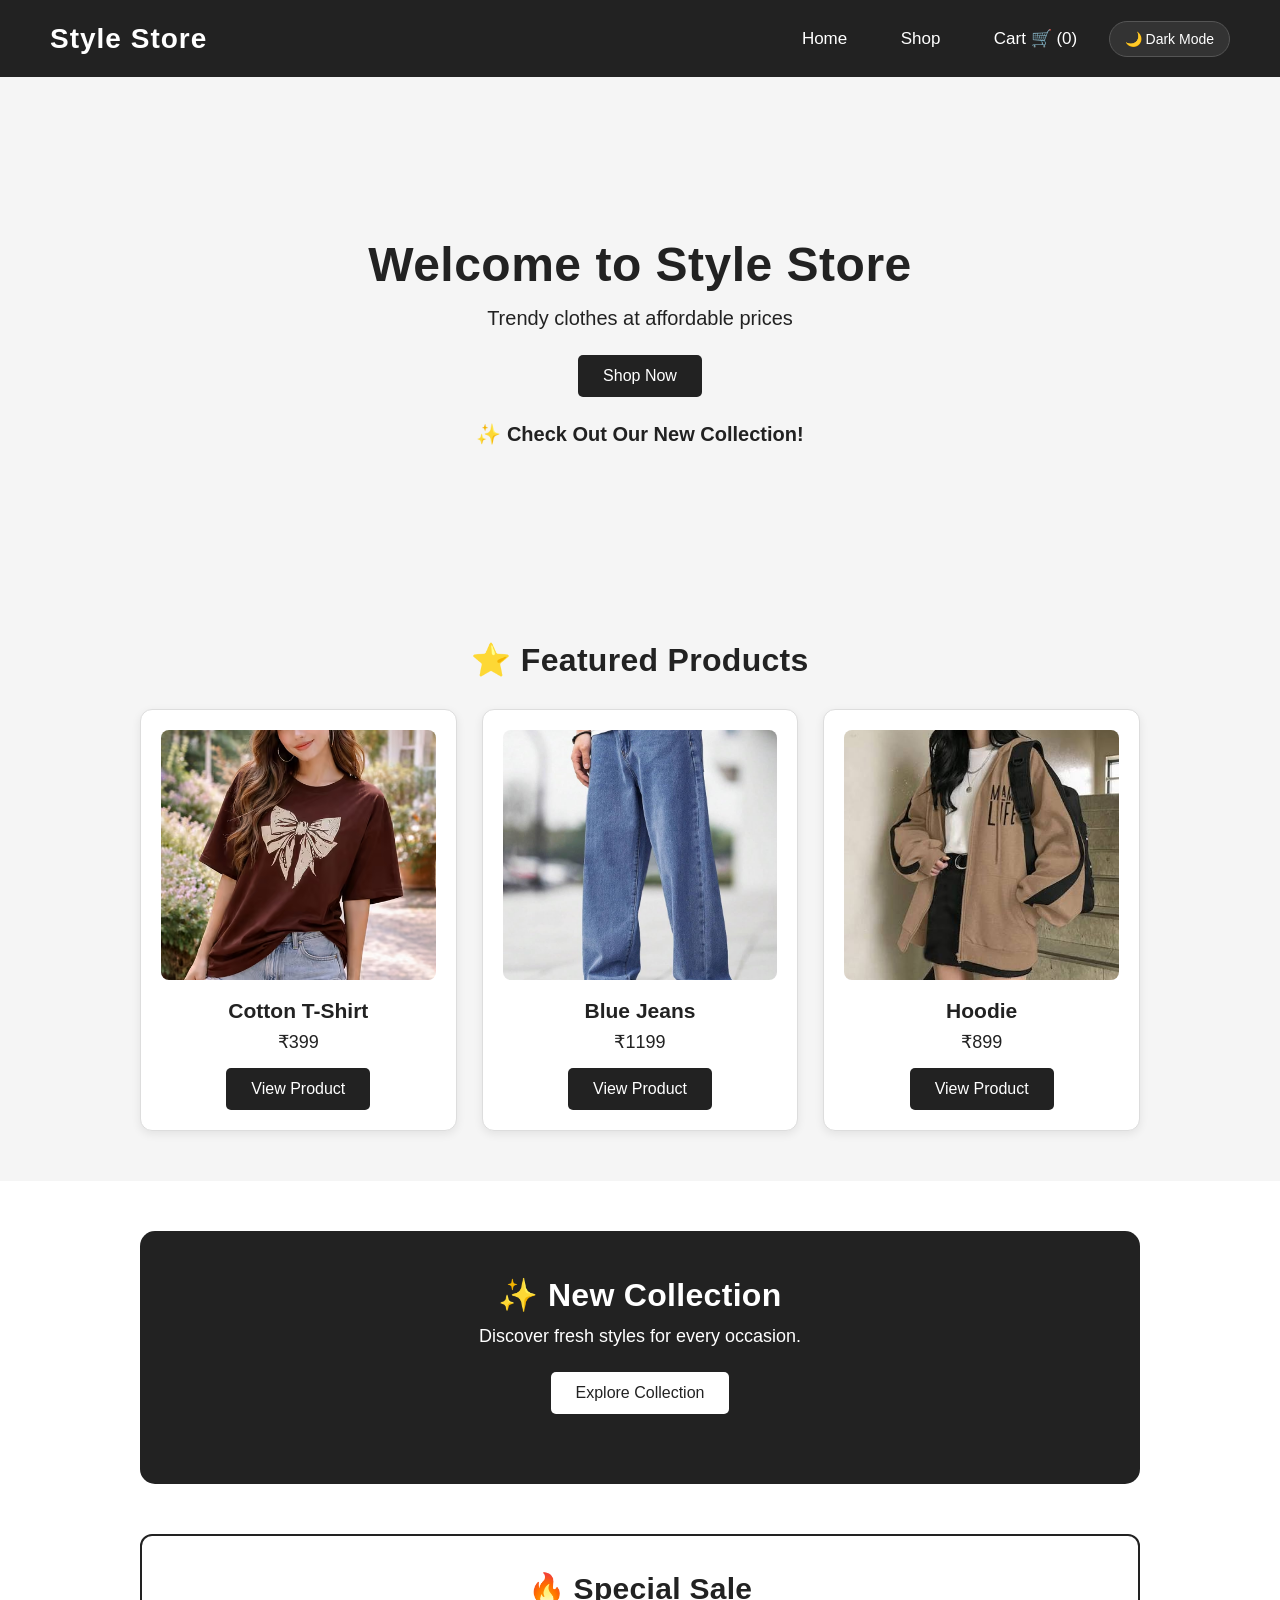
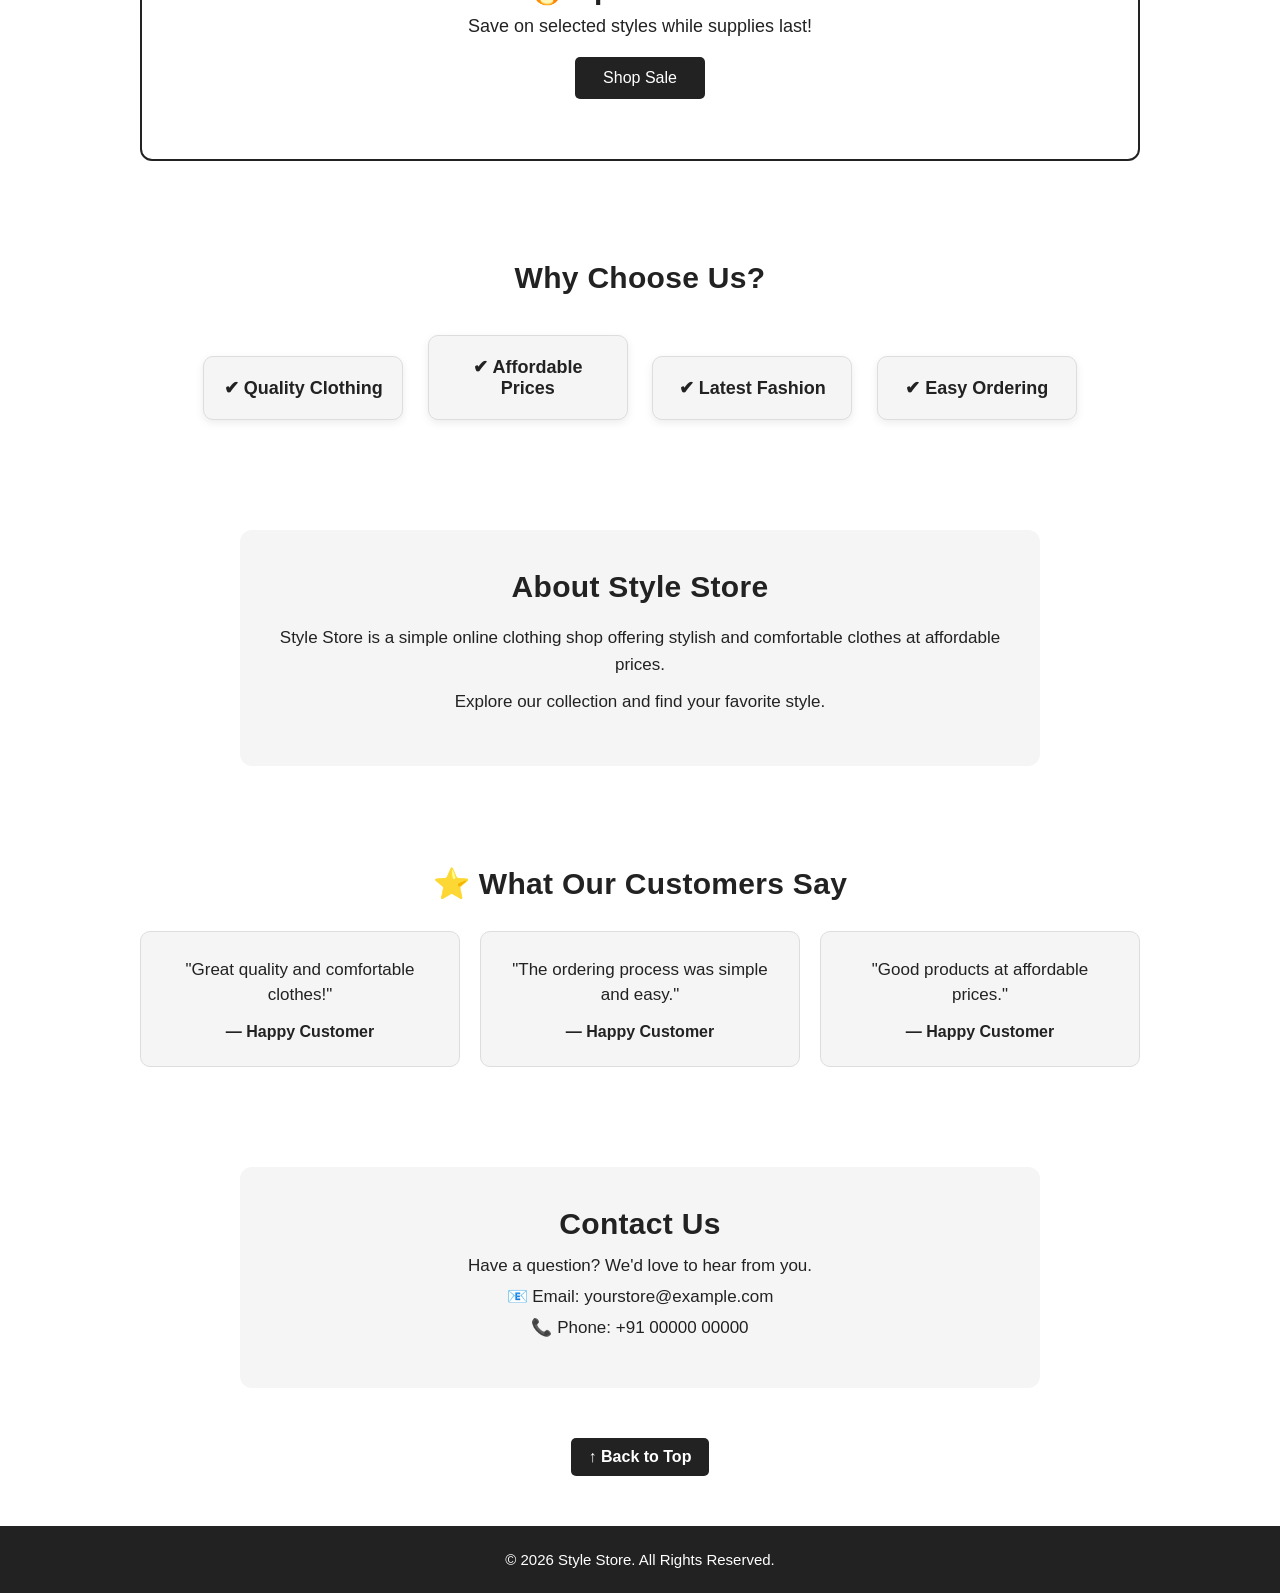
<file: index.html>
<!DOCTYPE html>

<html>

<head>

    <title>Style Store</title>

    <link rel="stylesheet" href="style.css">

</head>

<body>

    <!-- Header -->

    <header>

        <h2>Style Store</h2>

        <nav>

            <a href="index.html">
                Home
            </a>

            <a href="products.html">
                Shop
            </a>

            <a href="cart.html">
                Cart 🛒
                <span id="cartCount">0</span>
            </a>

            <button
                id="themeToggle"
                onclick="toggleTheme()"
            >
                🌙 Dark Mode
            </button>

        </nav>

    </header>


    <!-- Hero Section -->

    <section class="hero">

        <h1>
            Welcome to Style Store
        </h1>

        <p>
            Trendy clothes at affordable prices
        </p>

        <a href="products.html">

            <button>
                Shop Now
            </button>

        </a>

        <p class="offer">
            ✨ Check Out Our New Collection!
        </p>

    </section>


    <!-- Featured Products -->

    <section class="featured">

        <h2>
            ⭐ Featured Products
        </h2>


        <div class="featured-products">


            <!-- T-Shirt -->

            <div class="featured-product">

                <img
                    src="images/tshirt.jpg"
                    alt="Cotton T-Shirt"
                >

                <h3>
                    Cotton T-Shirt
                </h3>

                <p>
                    ₹399
                </p>

                <a href="product-details.html?product=tshirt">

                    <button>
                        View Product
                    </button>

                </a>

            </div>


            <!-- Jeans -->

            <div class="featured-product">

                <img
                    src="images/jeans.jpg"
                    alt="Blue Jeans"
                >

                <h3>
                    Blue Jeans
                </h3>

                <p>
                    ₹1199
                </p>

                <a href="product-details.html?product=jeans">

                    <button>
                        View Product
                    </button>

                </a>

            </div>


            <!-- Hoodie -->

            <div class="featured-product">

                <img
                    src="images/hoodie.jpg"
                    alt="Hoodie"
                >

                <h3>
                    Hoodie
                </h3>

                <p>
                    ₹899
                </p>

                <a href="product-details.html?product=hoodie">

                    <button>
                        View Product
                    </button>

                </a>

            </div>


        </div>

    </section>


    <!-- New Collection Banner -->

    <section class="collection-banner">

        <h2>
            ✨ New Collection
        </h2>

        <p>
            Discover fresh styles for every occasion.
        </p>

        <a href="products.html">

            <button>
                Explore Collection
            </button>

        </a>

    </section>


    <!-- Special Sale Banner -->

    <section class="sale-banner">

        <h2>
            🔥 Special Sale
        </h2>

        <p>
            Save on selected styles while supplies last!
        </p>

        <a href="products.html">

            <button>
                Shop Sale
            </button>

        </a>

    </section>


    <!-- Why Choose Us -->

    <section class="why-us">

        <h2>
            Why Choose Us?
        </h2>

        <p>
            ✔ Quality Clothing
        </p>

        <p>
            ✔ Affordable Prices
        </p>

        <p>
            ✔ Latest Fashion
        </p>

        <p>
            ✔ Easy Ordering
        </p>

    </section>


    <!-- About Us -->

    <section class="about-us">

        <h2>
            About Style Store
        </h2>

        <p>
            Style Store is a simple online clothing shop
            offering stylish and comfortable clothes at
            affordable prices.
        </p>

        <p>
            Explore our collection and find your
            favorite style.
        </p>

    </section>


    <!-- Customer Reviews -->

    <section class="reviews">

        <h2>
            ⭐ What Our Customers Say
        </h2>


        <div class="review-list">


            <div class="review">

                <p>
                    "Great quality and comfortable clothes!"
                </p>

                <strong>
                    — Happy Customer
                </strong>

            </div>


            <div class="review">

                <p>
                    "The ordering process was simple and easy."
                </p>

                <strong>
                    — Happy Customer
                </strong>

            </div>


            <div class="review">

                <p>
                    "Good products at affordable prices."
                </p>

                <strong>
                    — Happy Customer
                </strong>

            </div>


        </div>

    </section>


    <!-- Contact -->

    <section class="contact">

        <h2>
            Contact Us
        </h2>

        <p>
            Have a question?
            We'd love to hear from you.
        </p>

        <p>
            📧 Email:
            yourstore@example.com
        </p>

        <p>
            📞 Phone:
            +91 00000 00000
        </p>

    </section>


    <!-- Back To Top -->

    <a
        href="#"
        class="back-to-top"
    >
        ↑ Back to Top
    </a>


    <!-- Footer -->

    <footer>

        <p>
            © 2026 Style Store. All Rights Reserved.
        </p>

    </footer>


    <!-- JavaScript -->

    <script src="script.js"></script>


</body>

</html>
</file>
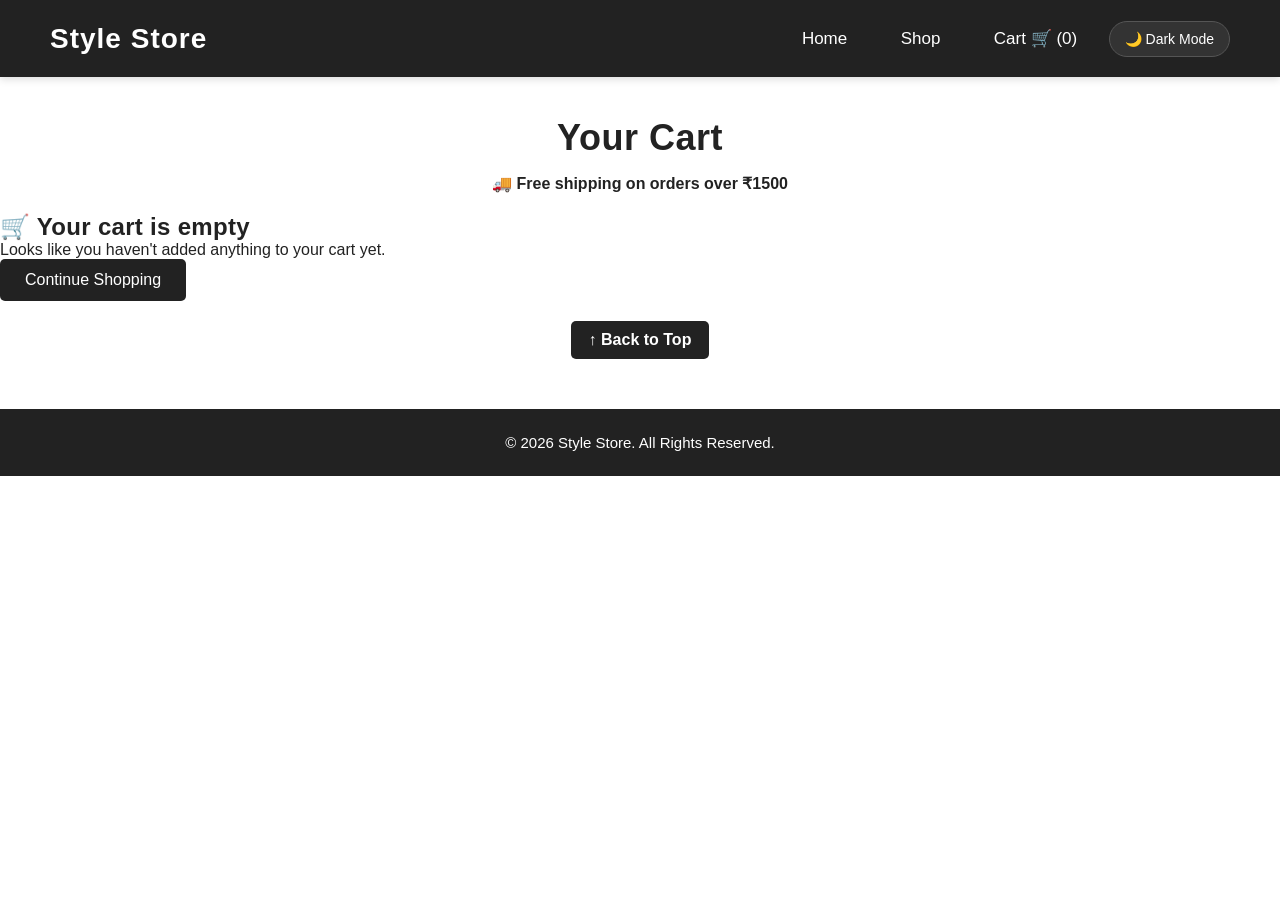
<file: cart.html>
<!DOCTYPE html>
<html>

<head>

    <title>Cart - Style Store</title>

    <link rel="stylesheet" href="style.css">

    <style>

        .payment-methods {
            margin-top: 20px;
            padding: 20px;
            border: 1px solid #ccc;
            border-radius: 8px;
            background: #fff;
        }

        .payment-methods h3 {
            margin-bottom: 15px;
        }

        .payment-methods label {
            display: block;
            padding: 12px;
            margin: 8px 0;
            border: 1px solid #ddd;
            border-radius: 6px;
            cursor: pointer;
        }

        .payment-methods label:hover {
            background: #f5f5f5;
        }

        .payment-methods input {
            margin-right: 10px;
        }

        .confirmation {
            max-width: 600px;
            margin: 30px auto;
            padding: 30px;
            text-align: center;
            border: 2px solid #222;
            border-radius: 12px;
            background: #f5f5f5;
        }

        .confirmation h2 {
            margin-bottom: 15px;
        }

        .confirmation p {
            margin: 10px 0;
        }

    </style>

</head>


<body>


    <!-- Header -->

    <header>

        <h2>
            Style Store
        </h2>

        <nav>

            <a href="index.html">
                Home
            </a>

            <a href="products.html">
                Shop
            </a>

            <a href="cart.html">
                Cart 🛒
                <span id="cartCount">0</span>
            </a>

            <button
                id="themeToggle"
                onclick="toggleTheme()"
            >
                🌙 Dark Mode
            </button>

        </nav>

    </header>


    <!-- Cart -->

    <section>

        <h1>
            Your Cart
        </h1>

        <p
            id="freeShippingMessage"
            class="shipping-message"
        >
            🚚 Free shipping on orders over ₹1500
        </p>


        <!-- Cart Items -->

        <div id="cartItems"></div>


        <!-- Empty Cart -->

        <div
            id="emptyCart"
            class="empty-cart"
            style="display:none;"
        >

            <h2>
                🛒 Your cart is empty
            </h2>

            <p>
                Looks like you haven't added
                anything to your cart yet.
            </p>

            <a href="products.html">

                <button>
                    Continue Shopping
                </button>

            </a>

        </div>


        <!-- Clear Cart -->

        <div
            id="cartButtons"
            style="text-align:center; margin:20px;"
        >

            <button onclick="clearCart()">
                Clear Cart
            </button>

            <a href="products.html">

                <button>
                    Continue Shopping
                </button>

            </a>

        </div>


    </section>


    <!-- Order Summary -->

    <section
        id="orderSummary"
        class="order-summary"
    >

        <h2>
            🧾 Order Summary
        </h2>

        <p>
            Subtotal:
            ₹<span id="subtotal">0</span>
        </p>

        <p>
            Shipping:
            ₹<span id="shipping">0</span>
        </p>

        <p
            id="savings"
            style="display:none;"
        >
            You saved:
            ₹<span id="savingsAmount">0</span>
        </p>


        <!-- Coupon -->

        <div>

            <p>
                Have a coupon?
            </p>

            <input
                type="text"
                id="coupon"
                placeholder="Enter coupon code"
            >

            <br>

            <button onclick="applyCoupon()">
                Apply Coupon
            </button>

            <p id="couponMessage"></p>

        </div>


        <p id="discount">
            Discount: ₹0
        </p>

        <p id="total">
            Total: ₹<span id="totalAmount">0</span>
        </p>

    </section>


    <!-- Customer Information -->

    <section
        id="orderSection"
        class="order-section"
    >

        <h2>
            📦 Customer Information
        </h2>


        <form
            onsubmit="placeOrder(event)"
        >


            <label for="customerName">
                Name:
            </label>

            <input
                type="text"
                id="customerName"
                placeholder="Enter your name"
                required
            >


            <label for="customerEmail">
                Email:
            </label>

            <input
                type="email"
                id="customerEmail"
                placeholder="Enter your email"
                required
            >


            <label for="customerAddress">
                Address:
            </label>

            <textarea
                id="customerAddress"
                placeholder="Enter your address"
                rows="4"
                required
            ></textarea>


            <!-- Payment Methods -->

            <div class="payment-methods">

                <h3>
                    💳 Choose Payment Method
                </h3>


                <label>

                    <input
                        type="radio"
                        name="paymentMethod"
                        value="UPI"
                        required
                    >

                    UPI

                </label>


                <label>

                    <input
                        type="radio"
                        name="paymentMethod"
                        value="Credit/Debit Card"
                    >

                    Credit/Debit Card

                </label>


                <label>

                    <input
                        type="radio"
                        name="paymentMethod"
                        value="Cash on Delivery"
                    >

                    Cash on Delivery

                </label>

            </div>


            <button type="submit">

                Place Order

            </button>


        </form>

    </section>


    <!-- Order Confirmation -->

    <div
        id="confirmation"
        class="confirmation"
        style="display:none;"
    >

        <h2>
            🎉 Order Confirmed!
        </h2>

        <p>
            Thank you for shopping with Style Store.
        </p>

        <p>
            Your order has been placed successfully.
        </p>

        <p>
            Payment Method:
            <strong id="confirmedPayment">
            </strong>
        </p>

        <p>
            We will process your order soon.
        </p>

        <a href="products.html">

            <button>
                Continue Shopping
            </button>

        </a>

    </div>


    <!-- Back To Top -->

    <a
        href="#"
        class="back-to-top"
    >
        ↑ Back to Top
    </a>


    <!-- Footer -->

    <footer>

        <p>
            © 2026 Style Store.
            All Rights Reserved.
        </p>

    </footer>


    <!-- JavaScript -->

    <script src="script.js"></script>


    <script>

        let cart =
            JSON.parse(
                localStorage.getItem("cart")
            ) || [];


        let couponApplied = false;


        function displayCart() {

            let cartItems =
                document.getElementById("cartItems");

            let emptyCart =
                document.getElementById("emptyCart");

            let cartButtons =
                document.getElementById("cartButtons");

            let orderSummary =
                document.getElementById("orderSummary");

            let orderSection =
                document.getElementById("orderSection");

            cartItems.innerHTML = "";


            if (cart.length === 0) {

                emptyCart.style.display = "block";

                cartButtons.style.display = "none";

                orderSummary.style.display = "none";

                orderSection.style.display = "none";

                return;

            }


            emptyCart.style.display = "none";

            cartButtons.style.display = "block";

            orderSummary.style.display = "block";

            orderSection.style.display = "block";


            cart.forEach(function(product, index) {

                let item =
                    document.createElement("div");

                item.className = "cart-item";


                let quantity =
                    Number(product.quantity) || 1;


                item.innerHTML = `

                    <h3>
                        ${product.name}
                    </h3>

                    <p>
                        Size:
                        ${product.size || "Not selected"}
                    </p>

                    <p>
                        Price:
                        ₹${product.price}
                    </p>

                    <p>

                        Quantity:

                        <button
                            onclick="decreaseQuantity(${index})"
                        >
                            −
                        </button>

                        ${quantity}

                        <button
                            onclick="increaseQuantity(${index})"
                        >
                            +
                        </button>

                    </p>

                    <p>
                        Item Total:
                        ₹${product.price * quantity}
                    </p>

                    <button
                        onclick="removeItem(${index})"
                    >
                        Remove
                    </button>

                `;


                cartItems.appendChild(item);

            });


            updateSummary();

        }


        function increaseQuantity(index) {

            if (cart[index].quantity < 10) {

                cart[index].quantity++;

            } else {

                alert(
                    "Maximum quantity is 10."
                );

            }

            saveCart();

            displayCart();

        }


        function decreaseQuantity(index) {

            if (cart[index].quantity > 1) {

                cart[index].quantity--;

            } else {

                removeItem(index);

                return;

            }

            saveCart();

            displayCart();

        }


        function removeItem(index) {

            cart.splice(index, 1);

            saveCart();

            displayCart();

        }


        function clearCart() {

            if (
                confirm(
                    "Are you sure you want to clear your cart?"
                )
            ) {

                cart = [];

                saveCart();

                displayCart();

            }

        }


        function saveCart() {

            localStorage.setItem(
                "cart",
                JSON.stringify(cart)
            );

            updateCartCount();

        }


        function updateSummary() {

            let subtotal = 0;


            cart.forEach(function(product) {

                subtotal +=
                    product.price *
                    (Number(product.quantity) || 1);

            });


            let shipping =
                subtotal >= 1500
                    ? 0
                    : 100;


            let discount = 0;


            if (couponApplied) {

                discount =
                    Math.round(
                        subtotal * 0.10
                    );

            }


            let total =
                subtotal +
                shipping -
                discount;


            document.getElementById(
                "subtotal"
            ).textContent = subtotal;


            document.getElementById(
                "shipping"
            ).textContent =
                shipping === 0
                    ? "FREE"
                    : shipping;


            document.getElementById(
                "discount"
            ).textContent =
                "Discount: ₹" + discount;


            document.getElementById(
                "totalAmount"
            ).textContent = total;


            let savings =
                document.getElementById(
                    "savings"
                );


            let savingsAmount =
                document.getElementById(
                    "savingsAmount"
                );


            if (discount > 0) {

                savings.style.display = "block";

                savingsAmount.textContent =
                    discount;

            } else {

                savings.style.display = "none";

            }

        }


        function applyCoupon() {

            let coupon =
                document.getElementById(
                    "coupon"
                ).value
                .trim()
                .toUpperCase();


            let message =
                document.getElementById(
                    "couponMessage"
                );


            if (coupon === "SAVE10") {

                couponApplied = true;

                message.textContent =
                    "🎉 Coupon applied! You saved 10%.";

                updateSummary();

            } else {

                couponApplied = false;

                message.textContent =
                    "❌ Invalid coupon code.";

                updateSummary();

            }

        }


        function placeOrder(event) {

            event.preventDefault();


            if (cart.length === 0) {

                alert(
                    "Your cart is empty."
                );

                return;

            }


            let payment =
                document.querySelector(
                    'input[name="paymentMethod"]:checked'
                );


            if (!payment) {

                alert(
                    "Please choose a payment method."
                );

                return;

            }


            document.getElementById(
                "confirmedPayment"
            ).textContent =
                payment.value;


            alert(
                "Your order has been placed successfully!"
            );


            cart = [];

            saveCart();

            displayCart();


            document.getElementById(
                "orderSection"
            ).style.display = "none";


            document.getElementById(
                "confirmation"
            ).style.display = "block";

        }


        displayCart();

    </script>


</body>

</html>
</file>
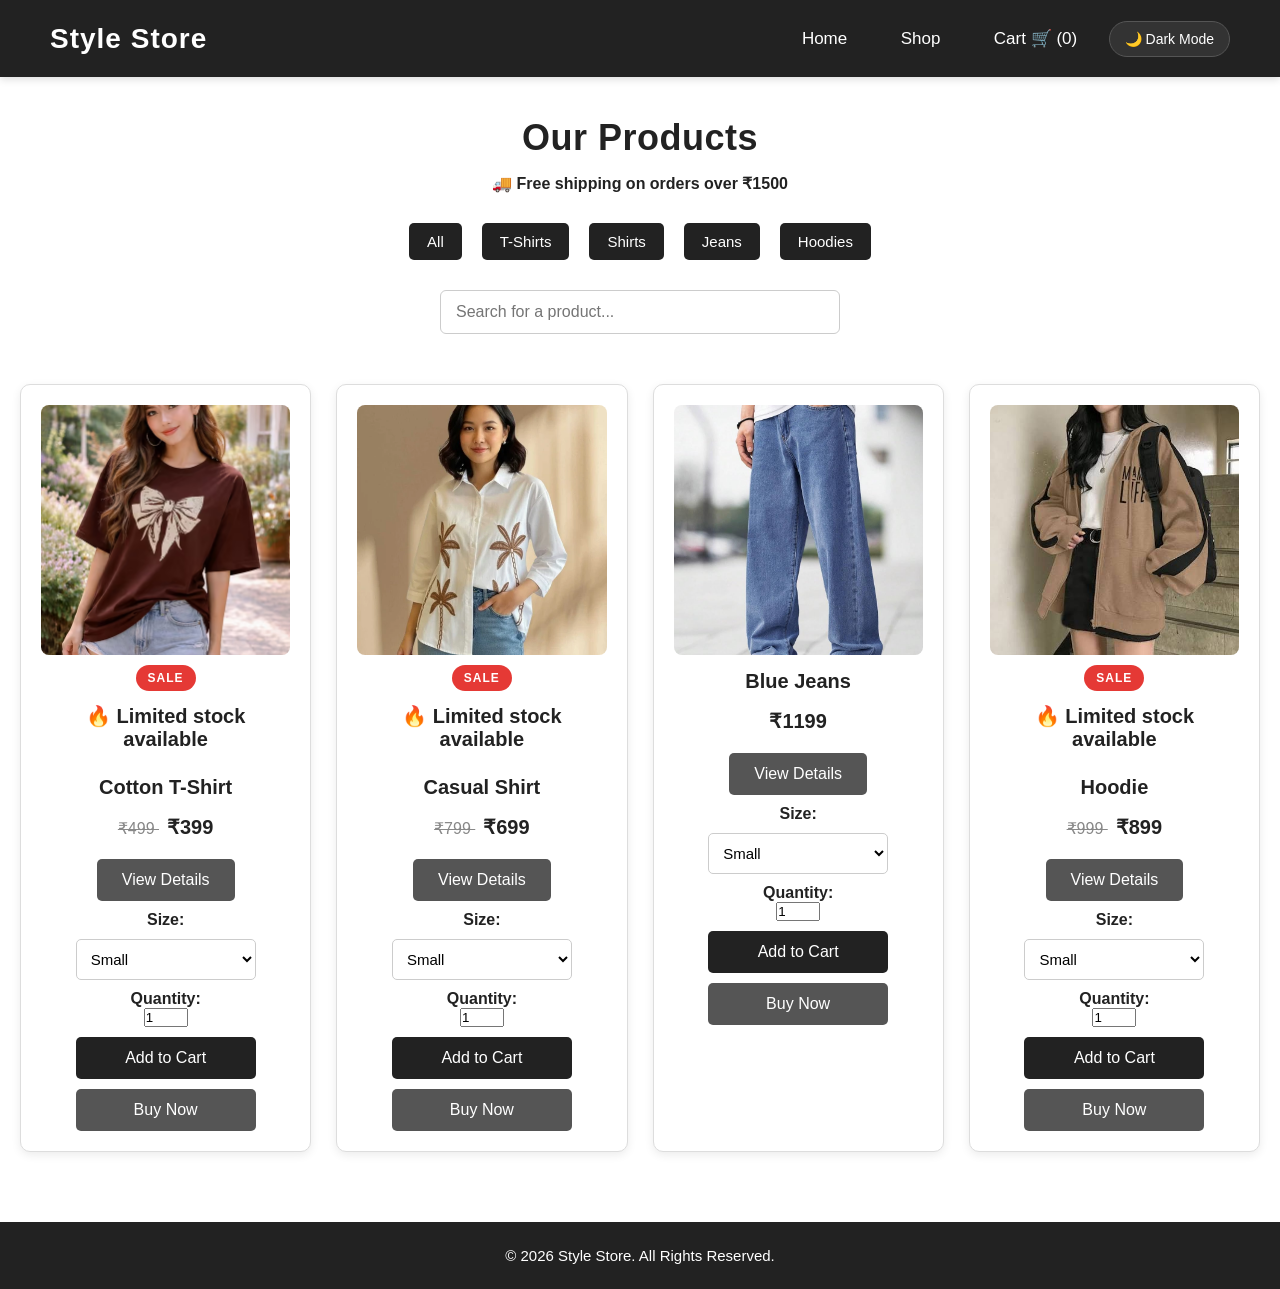
<file: products.html>
<!DOCTYPE html>
<html>

<head>

    <title>Shop - Style Store</title>

    <link rel="stylesheet" href="style.css">

</head>

<body>

    <!-- Header -->

    <header>

        <h2>Style Store</h2>

        <nav>

            <a href="index.html">
                Home
            </a>

            <a href="products.html">
                Shop
            </a>

            <a href="cart.html">
                Cart 🛒
                <span id="cartCount">0</span>
            </a>

            <button
                id="themeToggle"
                onclick="toggleTheme()"
            >
                🌙 Dark Mode
            </button>

        </nav>

    </header>


    <!-- Products Section -->

    <section>

        <h1>
            Our Products
        </h1>

        <p class="shipping-message">
            🚚 Free shipping on orders over ₹1500
        </p>


        <!-- Categories -->

        <div class="categories">

            <button onclick="filterProducts('all')">
                All
            </button>

            <button onclick="filterProducts('tshirt')">
                T-Shirts
            </button>

            <button onclick="filterProducts('shirt')">
                Shirts
            </button>

            <button onclick="filterProducts('jeans')">
                Jeans
            </button>

            <button onclick="filterProducts('hoodie')">
                Hoodies
            </button>

        </div>


        <!-- Search -->

        <div class="search-box">

            <input
                type="text"
                id="searchInput"
                placeholder="Search for a product..."
                onkeyup="searchProducts()"
            >

        </div>


        <!-- No Products Message -->

        <p
            id="noProducts"
            style="display:none; text-align:center;"
        >
            No products found.
        </p>


        <!-- Product Cards -->

        <div class="products">


            <!-- Cotton T-Shirt -->

            <div
                class="product"
                data-category="tshirt"
            >

                <img
                    src="images/tshirt.jpg"
                    alt="Cotton T-Shirt"
                >

                <span class="sale-badge">
                    SALE
                </span>

                <p class="stock-message">
                    🔥 Limited stock available
                </p>

                <h3>
                    Cotton T-Shirt
                </h3>

                <p>

                    <span class="old-price">
                        ₹499
                    </span>

                    ₹399

                </p>


                <a href="product-details.html?product=tshirt">

                    <button>
                        View Details
                    </button>

                </a>


                <label for="tshirtSize">
                    Size:
                </label>

                <select id="tshirtSize">

                    <option>
                        Small
                    </option>

                    <option>
                        Medium
                    </option>

                    <option>
                        Large
                    </option>

                    <option>
                        XL
                    </option>

                </select>


                <label for="tshirtQuantity">
                    Quantity:
                </label>

                <input
                    type="number"
                    id="tshirtQuantity"
                    value="1"
                    min="1"
                    max="10"
                >


                <button onclick="
                    let quantity =
                        Number(
                            document.getElementById(
                                'tshirtQuantity'
                            ).value
                        );

                    let size =
                        document.getElementById(
                            'tshirtSize'
                        ).value;

                    addToCart(
                        'Cotton T-Shirt',
                        399,
                        size,
                        quantity
                    );
                ">

                    Add to Cart

                </button>


                <button onclick="
                    let quantity =
                        Number(
                            document.getElementById(
                                'tshirtQuantity'
                            ).value
                        );

                    let size =
                        document.getElementById(
                            'tshirtSize'
                        ).value;

                    buyNow(
                        'Cotton T-Shirt',
                        399,
                        size,
                        quantity
                    );
                ">

                    Buy Now

                </button>

            </div>


            <!-- Casual Shirt -->

            <div
                class="product"
                data-category="shirt"
            >

                <img
                    src="images/shirt.jpg"
                    alt="Casual Shirt"
                >

                <span class="sale-badge">
                    SALE
                </span>

                <p class="stock-message">
                    🔥 Limited stock available
                </p>

                <h3>
                    Casual Shirt
                </h3>

                <p>

                    <span class="old-price">
                        ₹799
                    </span>

                    ₹699

                </p>


                <a href="product-details.html?product=shirt">

                    <button>
                        View Details
                    </button>

                </a>


                <label for="shirtSize">
                    Size:
                </label>

                <select id="shirtSize">

                    <option>
                        Small
                    </option>

                    <option>
                        Medium
                    </option>

                    <option>
                        Large
                    </option>

                    <option>
                        XL
                    </option>

                </select>


                <label for="shirtQuantity">
                    Quantity:
                </label>

                <input
                    type="number"
                    id="shirtQuantity"
                    value="1"
                    min="1"
                    max="10"
                >


                <button onclick="
                    let quantity =
                        Number(
                            document.getElementById(
                                'shirtQuantity'
                            ).value
                        );

                    let size =
                        document.getElementById(
                            'shirtSize'
                        ).value;

                    addToCart(
                        'Casual Shirt',
                        699,
                        size,
                        quantity
                    );
                ">

                    Add to Cart

                </button>


                <button onclick="
                    let quantity =
                        Number(
                            document.getElementById(
                                'shirtQuantity'
                            ).value
                        );

                    let size =
                        document.getElementById(
                            'shirtSize'
                        ).value;

                    buyNow(
                        'Casual Shirt',
                        699,
                        size,
                        quantity
                    );
                ">

                    Buy Now

                </button>

            </div>


            <!-- Blue Jeans -->

            <div
                class="product"
                data-category="jeans"
            >

                <img
                    src="images/jeans.jpg"
                    alt="Blue Jeans"
                >

                <h3>
                    Blue Jeans
                </h3>

                <p>
                    ₹1199
                </p>


                <a href="product-details.html?product=jeans">

                    <button>
                        View Details
                    </button>

                </a>


                <label for="jeansSize">
                    Size:
                </label>

                <select id="jeansSize">

                    <option>
                        Small
                    </option>

                    <option>
                        Medium
                    </option>

                    <option>
                        Large
                    </option>

                    <option>
                        XL
                    </option>

                </select>


                <label for="jeansQuantity">
                    Quantity:
                </label>

                <input
                    type="number"
                    id="jeansQuantity"
                    value="1"
                    min="1"
                    max="10"
                >


                <button onclick="
                    let quantity =
                        Number(
                            document.getElementById(
                                'jeansQuantity'
                            ).value
                        );

                    let size =
                        document.getElementById(
                            'jeansSize'
                        ).value;

                    addToCart(
                        'Blue Jeans',
                        1199,
                        size,
                        quantity
                    );
                ">

                    Add to Cart

                </button>


                <button onclick="
                    let quantity =
                        Number(
                            document.getElementById(
                                'jeansQuantity'
                            ).value
                        );

                    let size =
                        document.getElementById(
                            'jeansSize'
                        ).value;

                    buyNow(
                        'Blue Jeans',
                        1199,
                        size,
                        quantity
                    );
                ">

                    Buy Now

                </button>

            </div>


            <!-- Hoodie -->

            <div
                class="product"
                data-category="hoodie"
            >

                <img
                    src="images/hoodie.jpg"
                    alt="Hoodie"
                >

                <span class="sale-badge">
                    SALE
                </span>

                <p class="stock-message">
                    🔥 Limited stock available
                </p>

                <h3>
                    Hoodie
                </h3>

                <p>

                    <span class="old-price">
                        ₹999
                    </span>

                    ₹899

                </p>


                <a href="product-details.html?product=hoodie">

                    <button>
                        View Details
                    </button>

                </a>


                <label for="hoodieSize">
                    Size:
                </label>

                <select id="hoodieSize">

                    <option>
                        Small
                    </option>

                    <option>
                        Medium
                    </option>

                    <option>
                        Large
                    </option>

                    <option>
                        XL
                    </option>

                </select>


                <label for="hoodieQuantity">
                    Quantity:
                </label>

                <input
                    type="number"
                    id="hoodieQuantity"
                    value="1"
                    min="1"
                    max="10"
                >


                <button onclick="
                    let quantity =
                        Number(
                            document.getElementById(
                                'hoodieQuantity'
                            ).value
                        );

                    let size =
                        document.getElementById(
                            'hoodieSize'
                        ).value;

                    addToCart(
                        'Hoodie',
                        899,
                        size,
                        quantity
                    );
                ">

                    Add to Cart

                </button>


                <button onclick="
                    let quantity =
                        Number(
                            document.getElementById(
                                'hoodieQuantity'
                            ).value
                        );

                    let size =
                        document.getElementById(
                            'hoodieSize'
                        ).value;

                    buyNow(
                        'Hoodie',
                        899,
                        size,
                        quantity
                    );
                ">

                    Buy Now

                </button>

            </div>


        </div>

    </section>


    <!-- Footer -->

    <footer>

        <p>
            © 2026 Style Store. All Rights Reserved.
        </p>

    </footer>


    <!-- JavaScript -->

    <script src="script.js"></script>


</body>

</html>
</file>
<file: style.css>
* {
    margin: 0;
    padding: 0;
    box-sizing: border-box;
}

body {
    font-family: Arial, sans-serif;
    background-color: #ffffff;
    color: #222222;
    transition: background-color 0.4s ease, color 0.4s ease;
}


/* Navigation */

header {
    background-color: #222222;
    color: white;
    padding: 20px 50px;

    display: flex;
    justify-content: space-between;
    align-items: center;
}

header h2 {
    font-size: 25px;
}

nav a {
    color: white;
    text-decoration: none;
    margin-left: 25px;
}


/* Hero Section */

.hero {
    text-align: center;
    padding: 120px 20px;

    background-color: #f5f5f5;
}

.hero h1 {
    font-size: 48px;
    margin-bottom: 15px;
}

.hero p {
    font-size: 20px;
    margin-bottom: 25px;
}


/* Button */

button {
    padding: 12px 25px;

    background-color: #222222;
    color: white;

    border: none;
    border-radius: 5px;

    font-size: 16px;

    cursor: pointer;
}

button:hover {
    background-color: #444444;
}


/* Why Us */
.why-us {
    width: 100%;
    text-align: center;
    padding: 70px 20px;
}

.why-us h2 {
    text-align: center;
    margin-bottom: 25px;
}

.why-us p {
    text-align: center;
    margin: 10px 0;
    font-size: 18px;
}
/* Footer */

footer {
    background-color: #222222;
    color: white;

    text-align: center;

    padding: 20px;
}
/* Product Cards */

.products {
    display: grid;
    grid-template-columns: repeat(4, 1fr);
    gap: 25px;
    margin-top: 30px;
    padding: 20px;
}
.product {
    width: 100%;
    padding: 20px;
    border: 1px solid #ddd;
    border-radius: 10px;
    text-align: center;
    background: white;
    display: flex;
    flex-direction: column;
    align-items: center;
}

.product-image {
    height: 200px;
    display: flex;
    align-items: center;
    justify-content: center;
    font-size: 100px;
    background-color: #f5f5f5;
    border-radius: 8px;
}

.product h3 {
    margin-top: 15px;
}

.product p {
    font-size: 20px;
    font-weight: bold;
}
.product img {
    width: 100%;
    height: 250px;
    object-fit: cover;
    border-radius: 8px;
}
/* Shopping Cart */

.cart-item {
    max-width: 600px;
    margin: 20px auto;
    padding: 20px;
    border: 1px solid #ddd;
    border-radius: 10px;
    background: white;
}

.cart-item h3 {
    margin-bottom: 10px;
}

.cart-item button {
    margin: 5px;
}

#total {
    margin-top: 30px;
}
.order-section {
    max-width: 600px;
    margin: 40px auto;
    padding: 25px;
    border: 1px solid #ddd;
    border-radius: 10px;
    background: white;
}

.order-section h2 {
    margin-bottom: 20px;
}

.order-section label {
    display: block;
    margin-top: 15px;
    margin-bottom: 5px;
    font-weight: bold;
}

.order-section input,
.order-section textarea {
    width: 100%;
    padding: 12px;
    border: 1px solid #ccc;
    border-radius: 5px;
    font-size: 16px;
}

.order-section button {
    margin-top: 20px;
}

#orderMessage {
    margin-top: 20px;
    font-size: 18px;
    font-weight: bold;
}/* Mobile Design */

@media (max-width: 600px) {

    header {
        padding: 15px;
        flex-direction: column;
        gap: 15px;
    }

    nav a {
        margin-left: 10px;
        margin-right: 10px;
    }

    .hero {
        padding: 80px 15px;
    }

    .hero h1 {
        font-size: 35px;
    }

    .hero p {
        font-size: 17px;
    }

    .products {
        padding: 15px;
        gap: 15px;
    }

    .product {
        width: 100%;
        max-width: 320px;
    }

    .order-section {
        margin: 30px 15px;
    }

}
.search-box {
    text-align: center;
    margin: 25px 15px;
}

.search-box input {
    width: 100%;
    max-width: 450px;
    padding: 14px;
    border: 1px solid #ccc;
    border-radius: 6px;
    font-size: 16px;
}
.categories {
    text-align: center;
    margin: 20px;
}

.categories button {
    margin: 5px;
}
/* Featured Products */

.featured {
    padding: 60px 20px;
    text-align: center;
    background-color: #f5f5f5;
}

.featured h2 {
    margin-bottom: 30px;
    font-size: 32px;
}

.featured-products {
    display: flex;
    justify-content: center;
    gap: 25px;
    flex-wrap: wrap;
}

.featured-card {
    width: 250px;
    padding: 15px;
    background-color: white;
    border-radius: 10px;
}

.featured-card img {
    width: 100%;
    height: 250px;
    object-fit: cover;
    border-radius: 8px;
}

.featured-card h3 {
    margin: 15px 0 8px;
}

.featured-card p {
    font-size: 20px;
    font-weight: bold;
    margin-bottom: 10px;
}
/* Product Details */

.product-details {
    display: flex;
    justify-content: center;
    align-items: center;
    gap: 50px;
    padding: 60px 20px;
}

.product-details-image img {
    width: 400px;
    height: 450px;
    object-fit: cover;
    border-radius: 10px;
}

.product-details-info {
    max-width: 400px;
}

.product-details-info h1 {
    font-size: 36px;
    margin-bottom: 15px;
}

.product-details-info h2 {
    margin-bottom: 20px;
}

.product-details-info p {
    font-size: 18px;
    margin-bottom: 20px;
    line-height: 1.6;
}

.product-details-info select {
    padding: 10px;
    margin-left: 10px;
    font-size: 16px;
}
/* Better Navigation */

header {
    padding: 20px 50px;
    box-shadow: 0 2px 8px rgba(0, 0, 0, 0.15);
}

header h2 {
    font-size: 28px;
    letter-spacing: 1px;
}

nav a {
    font-size: 17px;
    transition: 0.3s;
}

nav a:hover {
    color: #cccccc;
}
.offer {
    margin-top: 25px;
    font-size: 18px;
    font-weight: bold;
}
.offer {
    margin-top: 25px;
    font-size: 18px;
    font-weight: bold;
}
/* Contact Section */

.contact {
    text-align: center;
    padding: 60px 20px;
    background-color: #ffffff;
}

.contact h2 {
    font-size: 32px;
    margin-bottom: 20px;
}

.contact p {
    margin: 10px;
    font-size: 18px;
}
/* Product Card Effects */

.product {
    transition: transform 0.3s, box-shadow 0.3s;
}

.product:hover {
    transform: translateY(-5px);
    box-shadow: 0 8px 20px rgba(0, 0, 0, 0.15);
}

.product button {
    margin-top: 10px;
}

.product img {
    transition: transform 0.3s;
}

.product:hover img {
    transform: scale(1.03);
}
.back-to-shop {
    display: inline-block;
    margin: 25px;
    color: #222;
    text-decoration: none;
    font-weight: bold;
}

.back-to-shop:hover {
    text-decoration: underline;
}
@media (max-width: 600px) {

    .product-details {
        flex-direction: column;
        gap: 30px;
        padding: 40px 15px;
    }

    .product-details-image img {
        width: 100%;
        max-width: 350px;
        height: auto;
    }

    .product-details-info {
        width: 100%;
        max-width: 400px;
        text-align: center;
    }

    .product-details-info h1 {
        font-size: 30px;
    }

}
@media (max-width: 600px) {

    .product-details {
        flex-direction: column;
        gap: 30px;
        padding: 40px 15px;
    }

    .product-details-image img {
        width: 100%;
        max-width: 350px;
        height: auto;
    }

    .product-details-info {
        width: 100%;
        max-width: 400px;
        text-align: center;
    }

    .product-details-info h1 {
        font-size: 30px;
    }

}
/* Cart Page Improvements */

section > h1 {
    text-align: center;
    margin-top: 40px;
    margin-bottom: 20px;
}

section > a {
    display: block;
    text-align: center;
    margin-bottom: 25px;
}

#cart {
    margin-top: 20px;
}

#total,
#itemCount {
    text-align: center;
    margin-top: 15px;
}

#itemCount {
    font-weight: normal;
}

section > button {
    display: block;
    margin: 20px auto;
}
/* Product Card Improvements */

.product {
    display: flex;
    flex-direction: column;
    align-items: center;
}

.product h3 {
    margin: 15px 0 8px;
}

.product p {
    margin-bottom: 5px;
}

.product a {
    text-decoration: none;
}

.product button {
    margin-top: 10px;
    width: 100%;
    max-width: 180px;
}
#noProducts {
    text-align: center;
    font-size: 20px;
    font-weight: bold;
    margin-top: 30px;
}
.cart-item p button {
    padding: 6px 12px;
    font-size: 14px;
    margin: 0 5px;
}

.cart-item p {
    margin: 10px 0;
}

.cart-item h3 {
    font-size: 22px;
}

.cart-item {
    box-shadow: 0 3px 10px rgba(0, 0, 0, 0.08);
}
.order-summary {
    max-width: 600px;
    margin: 30px auto;
    padding: 25px;
    border: 1px solid #ddd;
    border-radius: 10px;
    background-color: #f5f5f5;
    text-align: center;
}

.order-summary h2 {
    margin-bottom: 15px;
}

.order-summary p {
    font-size: 18px;
    margin: 10px 0;
}

.order-summary #total {
    font-size: 26px;
    margin-top: 20px;
}
.product select {
    width: 100%;
    max-width: 180px;
    padding: 10px;
    margin-top: 10px;
    border: 1px solid #ccc;
    border-radius: 5px;
    font-size: 15px;
    background-color: white;
}

.product label {
    margin-top: 10px;
    font-weight: bold;
}
/* Shop page heading */

section > h1 {
    text-align: center;
    font-size: 36px;
    margin-top: 40px;
    margin-bottom: 20px;
}

/* Product cards */

.product {
    box-shadow: 0 3px 10px rgba(0, 0, 0, 0.08);
}

.product h3 {
    font-size: 20px;
}

.product p {
    margin-top: 8px;
    margin-bottom: 10px;
}

/* Category buttons */

.categories button {
    transition: 0.3s;
}

.categories button:hover {
    transform: translateY(-2px);
}
/* Product badge */

.sale-badge {
    display: inline-block;
    background-color: #222;
    color: white;
    padding: 6px 12px;
    border-radius: 20px;
    font-size: 12px;
    font-weight: bold;
    margin-bottom: 5px;
}
   .old-price {
    text-decoration: line-through;
    color: #888;
    font-size: 16px;
    margin-right: 8px;
    font-weight: normal;
}
/* Better SALE badge */

.sale-badge {
    display: inline-block;
    background-color: #e53935;
    color: white;
    padding: 6px 12px;
    border-radius: 20px;
    font-size: 12px;
    font-weight: bold;
    margin-top: 10px;
    margin-bottom: 5px;
    letter-spacing: 1px;
}
/* Product details improvements */

.product-details-info select,
.product-details-info input {
    padding: 10px;
    border: 1px solid #ccc;
    border-radius: 5px;
    font-size: 16px;
}

.product-details-info input {
    width: 80px;
    text-align: center;
}

.product-details-info button {
    margin-top: 15px;
    width: 200px;
}

.product-details-info button:hover {
    transform: translateY(-2px);
}
/* Shipping message */

.shipping-message {
    text-align: center;
    font-size: 16px;
    margin-bottom: 20px;
    font-weight: bold;
}
/* Stock message */

.stock-message {
    font-size: 13px;
    font-weight: bold;
    margin: 5px 0;
}
/* Buy Now button */

#buyButton {
    margin-left: 10px;
    background-color: #555;
}

#buyButton:hover {
    background-color: #333;
}
/* Buy Now buttons */

.product button:last-child {
    background-color: #555;
}

.product button:last-child:hover {
    background-color: #333;
}
/* Shipping note */

.shipping-note {
    font-size: 15px;
    font-weight: bold;
    margin-bottom: 15px;
}
/* Professional Product Grid */

.products {
    display: grid;
    grid-template-columns: repeat(4, 1fr);
    gap: 25px;
    margin-top: 30px;
    padding: 20px;
}

.product {
    width: 100%;
}


/* Tablet */

@media (max-width: 900px) {

    .products {
        grid-template-columns: repeat(2, 1fr);
    }

}


/* Mobile */

@media (max-width: 600px) {

    .products {
        grid-template-columns: 1fr;
    }

    .product {
        width: 100%;
        max-width: 350px;
        margin: auto;
    }

}
/* Footer */

footer {
    background-color: #222222;
    color: white;
    text-align: center;
    padding: 25px 15px;
    margin-top: 50px;
}

footer p {
    margin: 0;
    font-size: 15px;
}
/* Better Order Summary */

.order-summary {
    max-width: 600px;
    margin: 40px auto;
    padding: 30px;
    border-radius: 12px;
    background-color: #f5f5f5;
    box-shadow: 0 4px 15px rgba(0, 0, 0, 0.1);
    text-align: center;
}

.order-summary h2 {
    margin-bottom: 20px;
}

.order-summary p {
    margin: 12px 0;
}

.shipping-note {
    font-size: 15px;
    font-weight: bold;
}

.order-summary input {
    padding: 12px;
    width: 200px;
    border: 1px solid #ccc;
    border-radius: 5px;
    font-size: 15px;
    margin-top: 10px;
}

.order-summary button {
    margin-top: 10px;
}

#total {
    font-size: 28px;
    font-weight: bold;
    margin-top: 20px;
}

#discount {
    font-weight: bold;
}
/* Better Cart Mobile Layout */

@media (max-width: 600px) {

    .cart-item {
        width: 90%;
        margin: 20px auto;
        padding: 20px 15px;
    }

    .order-summary {
        width: 90%;
        margin: 30px auto;
        padding: 25px 15px;
    }

    .order-summary input {
        width: 100%;
        max-width: 250px;
    }

    .order-summary button {
        width: 100%;
        max-width: 250px;
    }

    .order-section {
        width: 90%;
        margin: 30px auto;
    }

    #total {
        font-size: 24px;
    }

}
/* Back to Top */

.back-to-top {
    display: block;
    width: fit-content;
    margin: 20px auto;
    padding: 10px 18px;
    background-color: #222;
    color: white;
    text-decoration: none;
    border-radius: 5px;
    font-weight: bold;
}

.back-to-top:hover {
    background-color: #444;
}
.featured {
    padding: 50px 20px;
    text-align: center;
}

.featured h2 {
    font-size: 32px;
    margin-bottom: 30px;
}

.featured-products {
    display: grid;
    grid-template-columns: repeat(3, 1fr);
    gap: 25px;
    max-width: 1000px;
    margin: auto;
}

.featured-product {
    padding: 20px;
    border: 1px solid #ddd;
    border-radius: 12px;
    background: white;
    box-shadow: 0 3px 10px rgba(0,0,0,.08);
    transition: transform .3s, box-shadow .3s;
}

.featured-product:hover {
    transform: translateY(-5px);
    box-shadow: 0 8px 20px rgba(0,0,0,.15);
}

.featured-product img {
    width: 100%;
    height: 250px;
    object-fit: cover;
    border-radius: 8px;
}

.featured-product h3 {
    margin: 15px 0 8px;
    font-size: 21px;
}

.featured-product p {
    margin-bottom: 15px;
    font-size: 18px;
}

.featured-product a {
    text-decoration: none;
}

@media (max-width: 700px) {

    .featured-products {
        grid-template-columns: 1fr;
        max-width: 350px;
    }

}
.collection-banner {
    max-width: 1000px;
    margin: 50px auto;
    padding: 45px 20px;
    text-align: center;
    background: #222;
    color: white;
    border-radius: 15px;
}

.collection-banner h2 {
    font-size: 32px;
    margin-bottom: 12px;
}

.collection-banner p {
    font-size: 18px;
    margin-bottom: 25px;
}

.collection-banner button {
    background: white;
    color: #222;
}

.collection-banner button:hover {
    background: #ddd;
}

@media (max-width: 600px) {

    .collection-banner {
        width: 90%;
        padding: 35px 15px;
    }

    .collection-banner h2 {
        font-size: 26px;
    }

}
html,
body {
    max-width: 100%;
    overflow-x: hidden;
}
@media (max-width: 600px) {

    header {
        padding: 15px 20px;
        flex-direction: column;
        gap: 15px;
        text-align: center;
    }

    header h2 {
        font-size: 26px;
    }

    nav a {
        margin: 0 8px;
        font-size: 16px;
    }

}
nav a {
    display: inline-block;
    padding: 8px 12px;
    border-radius: 5px;
    transition: background-color 0.3s, color 0.3s;
}

nav a:hover {
    background-color: #444;
    color: white;
}
section h1 {
    text-align: center;
    font-size: 36px;
    margin-bottom: 15px;
}

.categories {
    display: flex;
    justify-content: center;
    gap: 10px;
    flex-wrap: wrap;
    margin: 25px 0;
}

.categories button {
    padding: 10px 18px;
    font-size: 15px;
}

.categories button:hover {
    background: #444;
}

.search-box {
    text-align: center;
    margin: 20px 0;
}

.search-box input {
    width: 100%;
    max-width: 400px;
    padding: 12px 15px;
    border: 1px solid #ccc;
    border-radius: 6px;
    font-size: 16px;
}

@media (max-width: 600px) {

    section h1 {
        font-size: 30px;
    }

    .categories {
        padding: 0 10px;
    }

    .categories button {
        flex: 1;
        min-width: 100px;
    }

}
.order-summary {
    border: 2px solid #222;
}

.order-summary h2 {
    font-size: 28px;
}

.order-summary p {
    font-size: 17px;
}

#total {
    border-top: 1px solid #ccc;
    padding-top: 15px;
}
.back-to-shop {
    display: inline-block;
    margin: 25px 20px;
    padding: 10px 18px;
    background: #f5f5f5;
    color: #222;
    text-decoration: none;
    border-radius: 6px;
    font-weight: bold;
    transition: background-color 0.3s;
}

.back-to-shop:hover {
    background: #ddd;
}
.reviews {
    padding: 50px 20px;
    text-align: center;
}

.reviews h2 {
    font-size: 30px;
    margin-bottom: 30px;
}

.review-list {
    display: grid;
    grid-template-columns: repeat(3, 1fr);
    gap: 20px;
    max-width: 1000px;
    margin: auto;
}

.review {
    padding: 25px;
    border: 1px solid #ddd;
    border-radius: 10px;
    background: #f5f5f5;
}

.review p {
    font-size: 17px;
    line-height: 1.5;
    margin-bottom: 15px;
}

@media (max-width: 700px) {

    .review-list {
        grid-template-columns: 1fr;
        max-width: 350px;
    }

}
.payment-methods {
    padding: 40px 20px;
    text-align: center;
    background: #f5f5f5;
    margin-top: 30px;
}

.payment-methods h2 {
    font-size: 28px;
    margin-bottom: 12px;
}

.payment-methods p {
    margin-bottom: 25px;
}

.payment-options {
    display: flex;
    justify-content: center;
    gap: 15px;
    flex-wrap: wrap;
}

.payment-options span {
    padding: 12px 18px;
    background: white;
    border: 1px solid #ddd;
    border-radius: 8px;
    font-weight: bold;
}

@media (max-width: 600px) {

    .payment-options {
        flex-direction: column;
        align-items: center;
    }

    .payment-options span {
        width: 220px;
    }

}
.product a button {
    background: #555;
    margin-top: 10px;
}

.product a button:hover {
    background: #333;
}

.product a {
    text-decoration: none;
}
.sale-banner {
    max-width: 1000px;
    margin: 30px auto 50px;
    padding: 35px 20px;
    text-align: center;
    border: 2px solid #222;
    border-radius: 12px;
    background: #fff;
}

.sale-banner h2 {
    font-size: 30px;
    margin-bottom: 10px;
}

.sale-banner p {
    font-size: 18px;
    margin-bottom: 20px;
}

.sale-banner button {
    padding: 12px 28px;
}

@media (max-width: 600px) {

    .sale-banner {
        width: 90%;
    }

}
@media (max-width: 600px) {

    .product {
        padding: 15px;
    }

    .product img {
        height: 220px;
    }

    .product button {
        width: 100%;
        max-width: 250px;
    }

    .product select,
    .product input {
        width: 100%;
        max-width: 250px;
    }

    .product label {
        width: 100%;
        max-width: 250px;
        text-align: left;
    }

}
.why-us {
    padding: 50px 20px;
    text-align: center;
}

.why-us h2 {
    font-size: 30px;
    margin-bottom: 30px;
}

.why-us p {
    display: inline-block;
    width: 200px;
    margin: 10px;
    padding: 20px 15px;
    border: 1px solid #ddd;
    border-radius: 10px;
    background: #f5f5f5;
    font-weight: bold;
    box-shadow: 0 3px 8px rgba(0,0,0,.08);
}

@media (max-width: 600px) {

    .why-us p {
        display: block;
        width: 90%;
        max-width: 300px;
        margin: 12px auto;
    }

}
.contact {
    max-width: 800px;
    margin: 50px auto;
    padding: 40px 20px;
    text-align: center;
    background: #f5f5f5;
    border-radius: 12px;
}

.contact h2 {
    font-size: 30px;
    margin-bottom: 15px;
}

.contact p {
    margin: 10px 0;
    font-size: 17px;
}

@media (max-width: 600px) {

    .contact {
        width: 90%;
        padding: 30px 15px;
    }

    .contact h2 {
        font-size: 26px;
    }

}
.back-to-top {
    text-align: center;
    transition: background-color 0.3s, transform 0.3s;
}

.back-to-top:hover {
    transform: translateY(-2px);
}

@media (max-width: 600px) {

    .back-to-top {
        width: 90%;
        max-width: 250px;
        margin: 25px auto;
    }

}
.about-us {
    max-width: 800px;
    margin: 50px auto;
    padding: 40px 20px;
    text-align: center;
    background: #f5f5f5;
    border-radius: 12px;
}

.about-us h2 {
    font-size: 30px;
    margin-bottom: 20px;
}

.about-us p {
    font-size: 17px;
    line-height: 1.6;
    margin: 10px 0;
}

@media (max-width: 600px) {

    .about-us {
        width: 90%;
        padding: 30px 15px;
    }

    .about-us h2 {
        font-size: 26px;
    }

}h1 {
    letter-spacing: 0.5px;
}

h2 {
    letter-spacing: 0.3px;
}
/* DARK MODE */

.dark-mode {
    background: #121212;
    color: white;
}

.dark-mode header {
    background: #000000;
}

.dark-mode .hero,
.dark-mode .featured-product,
.dark-mode .product,
.dark-mode .cart-item,
.dark-mode .order-section,
.dark-mode .order-summary,
.dark-mode .empty-cart,
.dark-mode .about-us,
.dark-mode .contact,
.dark-mode .why-us p,
.dark-mode .review,
.dark-mode .sale-banner {
    background: #1e1e1e;
    color: white;
    border-color: #444;
}

.dark-mode .product select,
.dark-mode .product input,
.dark-mode .search-box input,
.dark-mode .order-summary input,
.dark-mode .order-section input,
.dark-mode .order-section textarea {
    background: #2a2a2a;
    color: white;
    border-color: #555;
}

.dark-mode .payment-methods {
    background: #1e1e1e;
    color: white;
    border-color: #444;
}

.dark-mode .payment-methods label {
    border-color: #555;
}

.dark-mode .payment-methods label:hover {
    background: #333;
}

.dark-mode .collection-banner {
    background: #1e1e1e;
    color: white;
}

.dark-mode footer {
    background: #000000;
}

.dark-mode h1,
.dark-mode h2,
.dark-mode h3,
.dark-mode p,
.dark-mode label {
    color: white;
}
.product,
.cart-item,
.order-section,
.order-summary,
.empty-cart,
.about-us,
.contact,
.why-us p,
.review,
.featured-product,
.hero,
.sale-banner,
.collection-banner {
    transition:
        background-color 0.4s ease,
        color 0.4s ease,
        border-color 0.4s ease,
        box-shadow 0.4s ease;
}
/* Theme Toggle Button */

#themeToggle {
    padding: 9px 15px;
    margin-left: 15px;
    border: 1px solid #555;
    border-radius: 20px;
    background: #333;
    color: white;
    font-size: 14px;
    cursor: pointer;
    transition:
        background-color 0.3s ease,
        transform 0.2s ease,
        box-shadow 0.3s ease;
}

#themeToggle:hover {
    background: #555;
    transform: translateY(-2px);
    box-shadow: 0 4px 10px rgba(0, 0, 0, 0.2);
}

#themeToggle:active {
    transform: translateY(0);
}
@media (max-width: 600px) {

    #themeToggle {
        margin-left: 5px;
        margin-top: 5px;
        padding: 8px 12px;
        font-size: 13px;
    }

}
#menuButton {
    display: none;
}


/* Mobile Navigation */

@media (max-width: 600px) {

    nav {
        display: flex;
        flex-direction: column;
        align-items: center;
        gap: 8px;
    }

    #menuButton {
        display: block;
        padding: 8px 14px;
        font-size: 22px;
        border-radius: 6px;
    }

    nav a,
    nav #themeToggle {
        display: none;
    }

    nav.menu-open a,
    nav.menu-open #themeToggle {
        display: block;
    }

}
</file>
